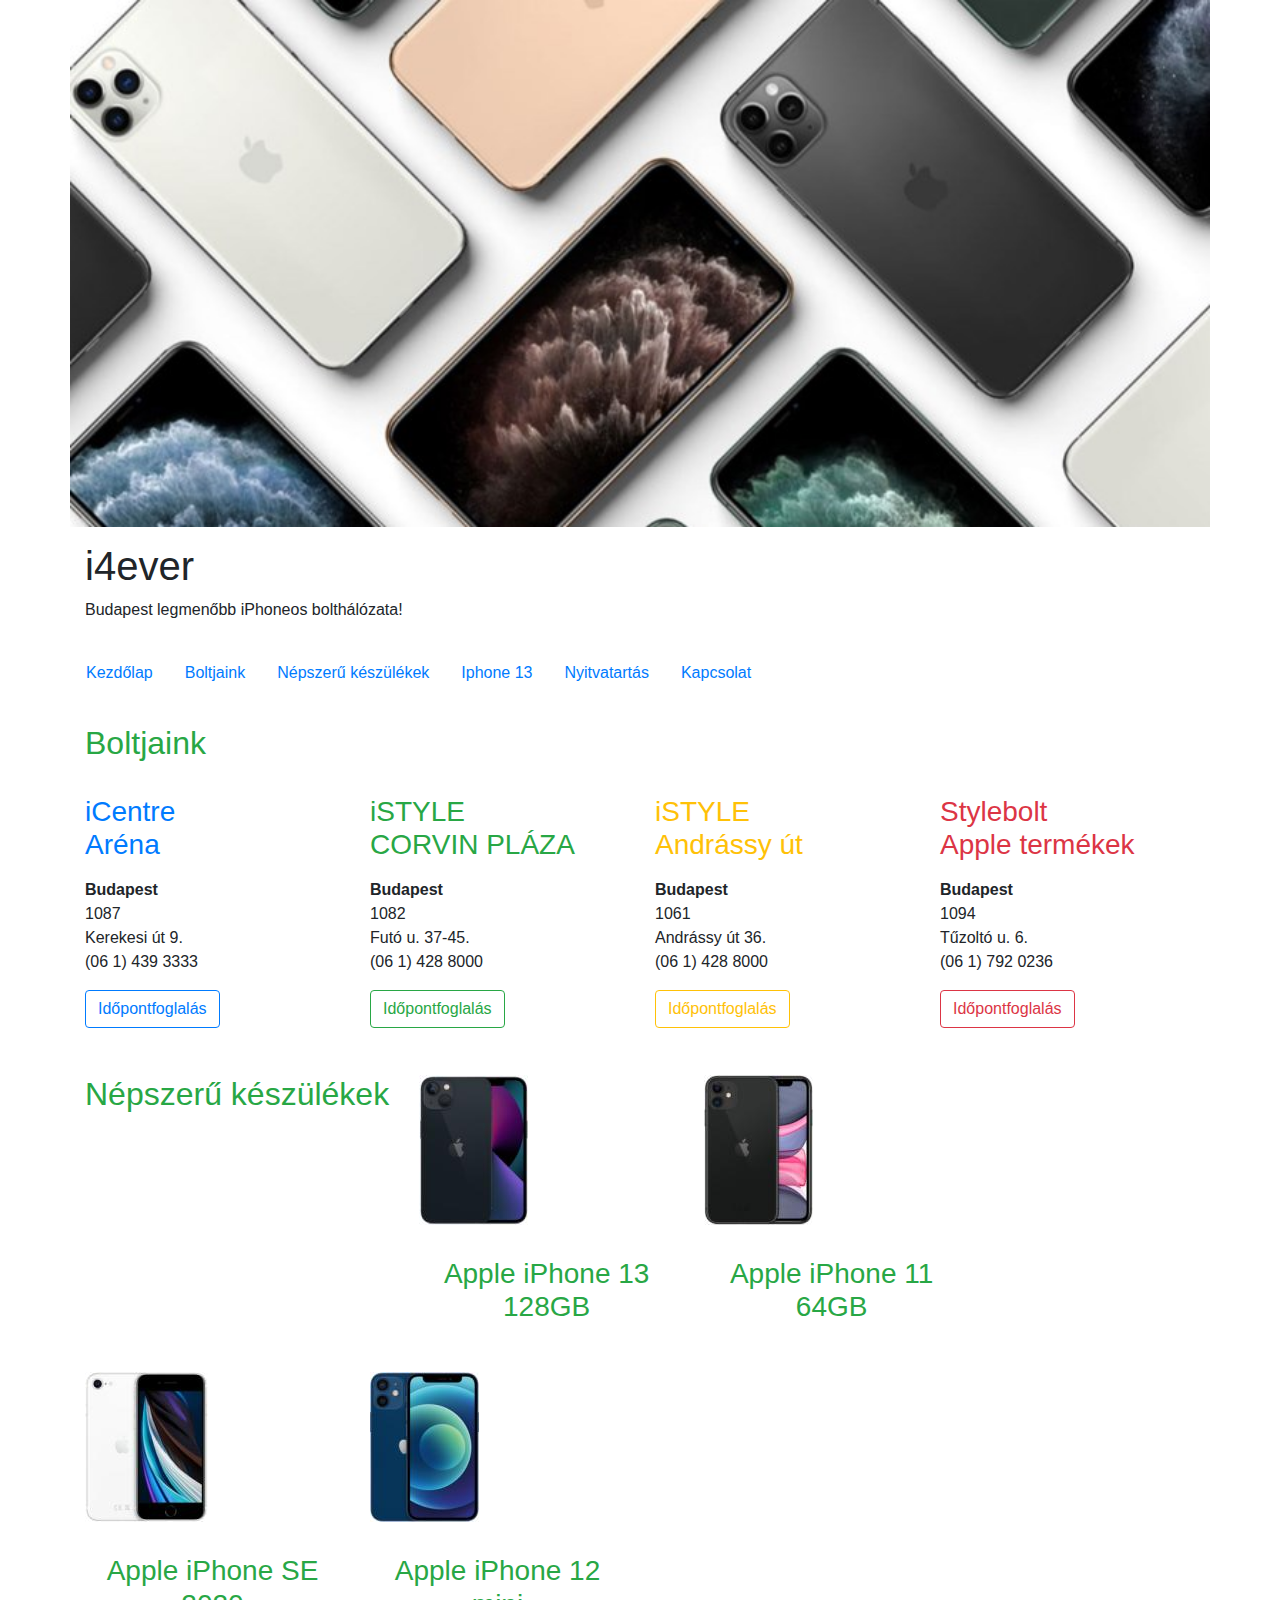
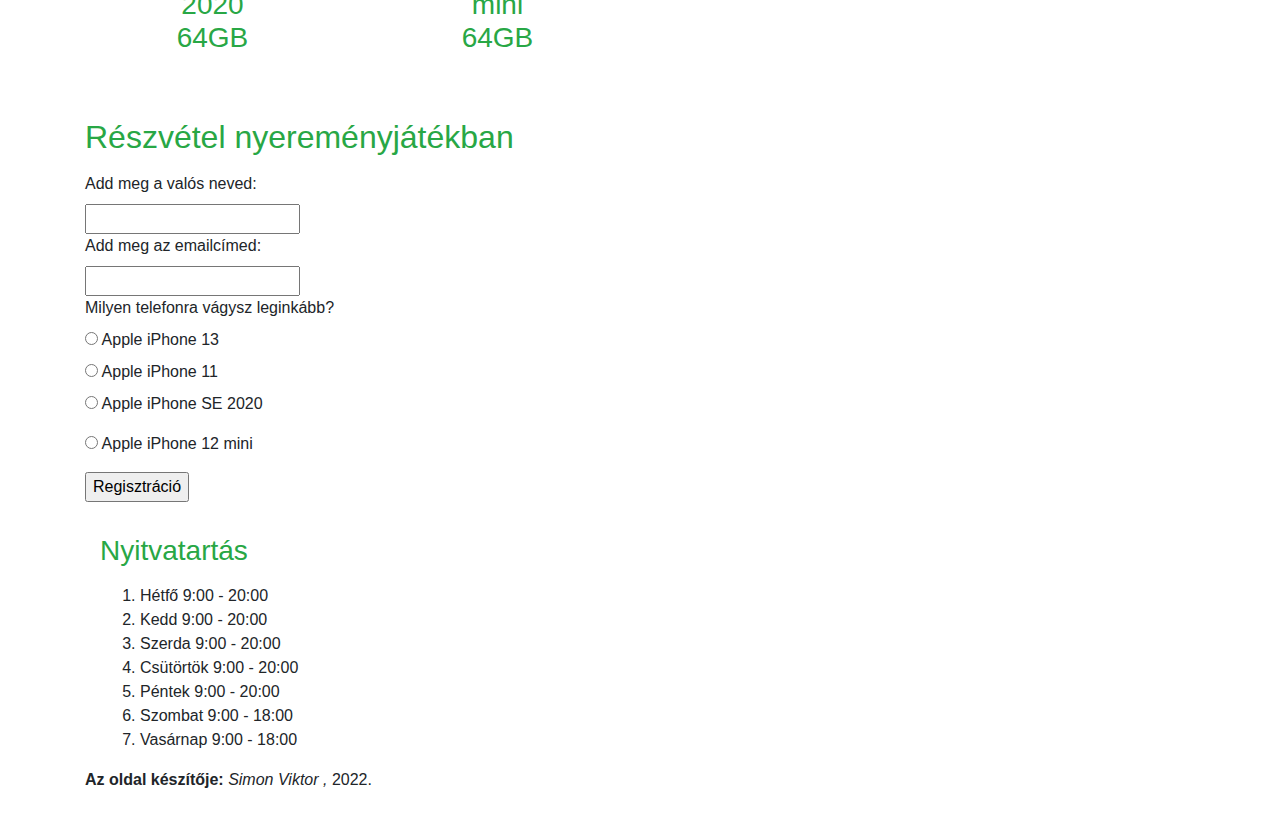
<file: index.html>
<!DOCTYPE html>
<html lang="hu">
<head>
	<meta charset="UTF-8">
	<meta http-equiv="X-UA-Compatible" content="IE=edge">
	<meta name="viewport" content="width=device-width, initial-scale=1.0">
	<title>i4ever | Kezdőlap</title>
	<link rel="stylesheet" href="css/sajat.css">
	<link rel="stylesheet" href="css/bootstrap.min.css">
	<link rel="stylesheet" href="js/bootstrap.min.js">
	<link rel="stylesheet" href="js/jquery.min.js">
	<link rel="stylesheet" href="js/popper.min.js">
</head>
<body>
<header>
	<div class="container" id="kezdolap">
		<div class="row"> 
			<img id="img-fluid" width="100%" src="kepek/fejleckep.jpg" alt="fejleckep.jpg">
		</div>
	</div>
	<section id="kezdolap">
	<div class="container">
		<div class="row">
			<div class="col-sm-12">
				<h1 id="text-success">i4ever</h1>
				<p>Budapest legmenőbb iPhoneos bolthálózata!</p>
			</div>
		</div>
	</div>
	</section>
</header>

<nav>
	<div class="container">
		<div class="row">
			<ul class="nav">
				<li class="nav-item">
					<a class="nav-link" href="#kezdolap">Kezdőlap</a>
				</li>
				<li class="nav-item">
					<a class="nav-link" href="#boltjaink">Boltjaink</a>
				</li>			
				<li class="nav-item">
					<a class="nav-link" href="#nepszeru_keszulekek">Népszerű készülékek</a>
				</li>
				<li class="nav-item">
					<a class="nav-link" href="iphone_13.html" target="_blank">Iphone 13</a>
				</li>
				<li class="nav-item">
					<a class="nav-link" href="#nyitvatartas">Nyitvatartás</a>
				</li>			
				<li class="nav-item">
					<a class="nav-link" href="#kapcsolat">Kapcsolat</a>
				</li>
			</ul>
		</div>
	</div>
</nav>

<section>
<section id="kapcsolat">
<section id="boltjaink">
	<div class="teljes_szeles">
	<div class="container">
		<div class="row">
			<div class="col-sm-12">
				<h2 class="text-success my-3">Boltjaink</h2>
			</div>				
			<div class="col-sm-6 col-md-3">
				<h3 class="text-primary my-3">iCentre<br />Aréna</h3>
				<address>
					<strong>Budapest</strong><br />
					1087<br />
					Kerekesi út 9.<br />
					(06 1) 439 3333<br />
				</address>
				<button type="button" class="btn btn-outline-primary mb-3" id="teljes_szeles">Időpontfoglalás</button>
			</div>	
			<div class="col-sm-6 col-md-3">
				<h3 class="text-success my-3">iSTYLE<br />CORVIN PLÁZA</h3>
				<address>
					<strong>Budapest</strong><br />
					1082<br />
					Futó u. 37-45.<br />
					(06 1) 428 8000<br />
				</address>
				<button type="button" class="btn btn-outline-success mb-3" id="teljes_szeles">Időpontfoglalás</button>
			</div>		
			<div class="col-sm-6 col-md-3">
				<h3 class="text-warning my-3">iSTYLE<br />Andrássy út</h3>
				<address>
					<strong>Budapest</strong><br />
					1061<br />
					 Andrássy út 36.<br />
					(06 1) 428 8000<br />
				</address>
				<button type="button" class="btn btn-outline-warning mb-3" id="teljes_szeles">Időpontfoglalás</button>
			</div>
			<div class="col-sm-6 col-md-3">
				<h3 class="text-danger my-3">Stylebolt<br />Apple termékek</h3>
				<address>
					<strong>Budapest</strong><br />
					1094<br />
					Tűzoltó u. 6.<br />
					 (06 1) 792 0236<br />
				</address>
				<button type="button" class="btn btn-outline-danger mb-3" id="teljes_szeles">Időpontfoglalás</button>
			</div>	
		</div>
	</div>
	</div>
</section>
</section>
</section>

<section>
	<div class="container">
		<div class="row">
			<section id="nepszeru_keszulekek">
			<div class="col-sm-12">
				<h2 class="text-success my-3">Népszerű készülékek</h2>
			</div>
			</section>			
			<div class="col-sm-3 mb-3">
				<figure>
					<img src="./kepek/001_apple-iphone-13-128gb.jpg" class="img-fluid my-3">
					<figcaption><h3 class="text-success text-center my-3">Apple iPhone 13<br />128GB</h3></figcaption>
				</figure>
			</div>
			<div class="col-sm-3 mb-3">
				<figure>
					<img src="./kepek/002_apple-iphone-11-64gb.jpg" class="img-fluid my-3">
					<figcaption><h3 class="text-success text-center my-3">Apple iPhone 11<br />64GB</h3></figcaption>
				</figure>
			</div>
			<div class="col-sm-3 mb-3">
				<figure>
					<img src="./kepek/003_apple-iphone-se-2020-64gb.jpg" class="img-fluid my-3">
					<figcaption><h3 class="text-success text-center my-3">Apple iPhone SE 2020<br />64GB</h3></figcaption>
				</figure>
			</div>
			<div class="col-sm-3 mb-3">
				<figure>
					<img src="./kepek/004_apple-iphone-12-mini-64gb.jpg" class="img-fluid my-3">
					<figcaption><h3 class="text-success text-center my-3">Apple iPhone 12 mini<br />64GB</h3></figcaption>
				</figure>
			</div>
		</div>
	</div>
</section>

<section>
	<div class="container">
		<div class="row">
			<div class="col-sm-12">
				<h2 class="text-success my-3">Részvétel nyereményjátékban</h2>
				<label for="emailcim">Add meg a valós neved:</label><br />
				<input type="email" id="emailcim" name="emailcim"><br />
				<label for="neved">Add meg az emailcímed:</label><br />
				<input type="email" id="neved" name="neved"><br />
				<label for="tipus">Milyen telefonra vágysz leginkább?</label><br />
				<label>
					<input type="radio" name="hirlevel" value="apple_iphone_13">
					Apple iPhone 13
				</label><br />
				<label>
					<input type="radio" name="hirlevel" value="apple_iphone_11">
					Apple iPhone 11
				</label><br />
				<label class="mb-3">
					<input  type="radio" name="hirlevel" value="apple_iphone_se_2020">
					Apple iPhone SE 2020
				</label><br />
				<label class="mb-3">
					<input  type="radio" name="hirlevel" value="apple_iphone_12_mini">
					Apple iPhone 12 mini
				</label><br />				
				<input class="mb-3" type="submit" class="mb-3" value="Regisztráció">
			</div>
		</div>
	</div>
</section>
<section id="nyitvatartas">
	<div class="container">
		<div class="col-sm-12">
			<h3 class="text-success my-3">Nyitvatartás</h3>
			<ol>
				<li>Hétfő 9:00 - 20:00</li>
				<li>Kedd 9:00 - 20:00</li>
				<li>Szerda 9:00 - 20:00</li>
				<li>Csütörtök 9:00 - 20:00</li>
				<li>Péntek 9:00 - 20:00</li>
				<li>Szombat 9:00 - 18:00</li>
				<li>Vasárnap 9:00 - 18:00</li>
			</ol>				
		</div>
	</div>
</section>

<footer>
	<div class="container">
		<div class="row">
			<div class="col-sm-12">
				<p><b>Az oldal készítője: </b><i>Simon Viktor ,</i> 2022.</p>
			</div>
		</div>
	</div>
</footer>
</body>
</html>
</file>
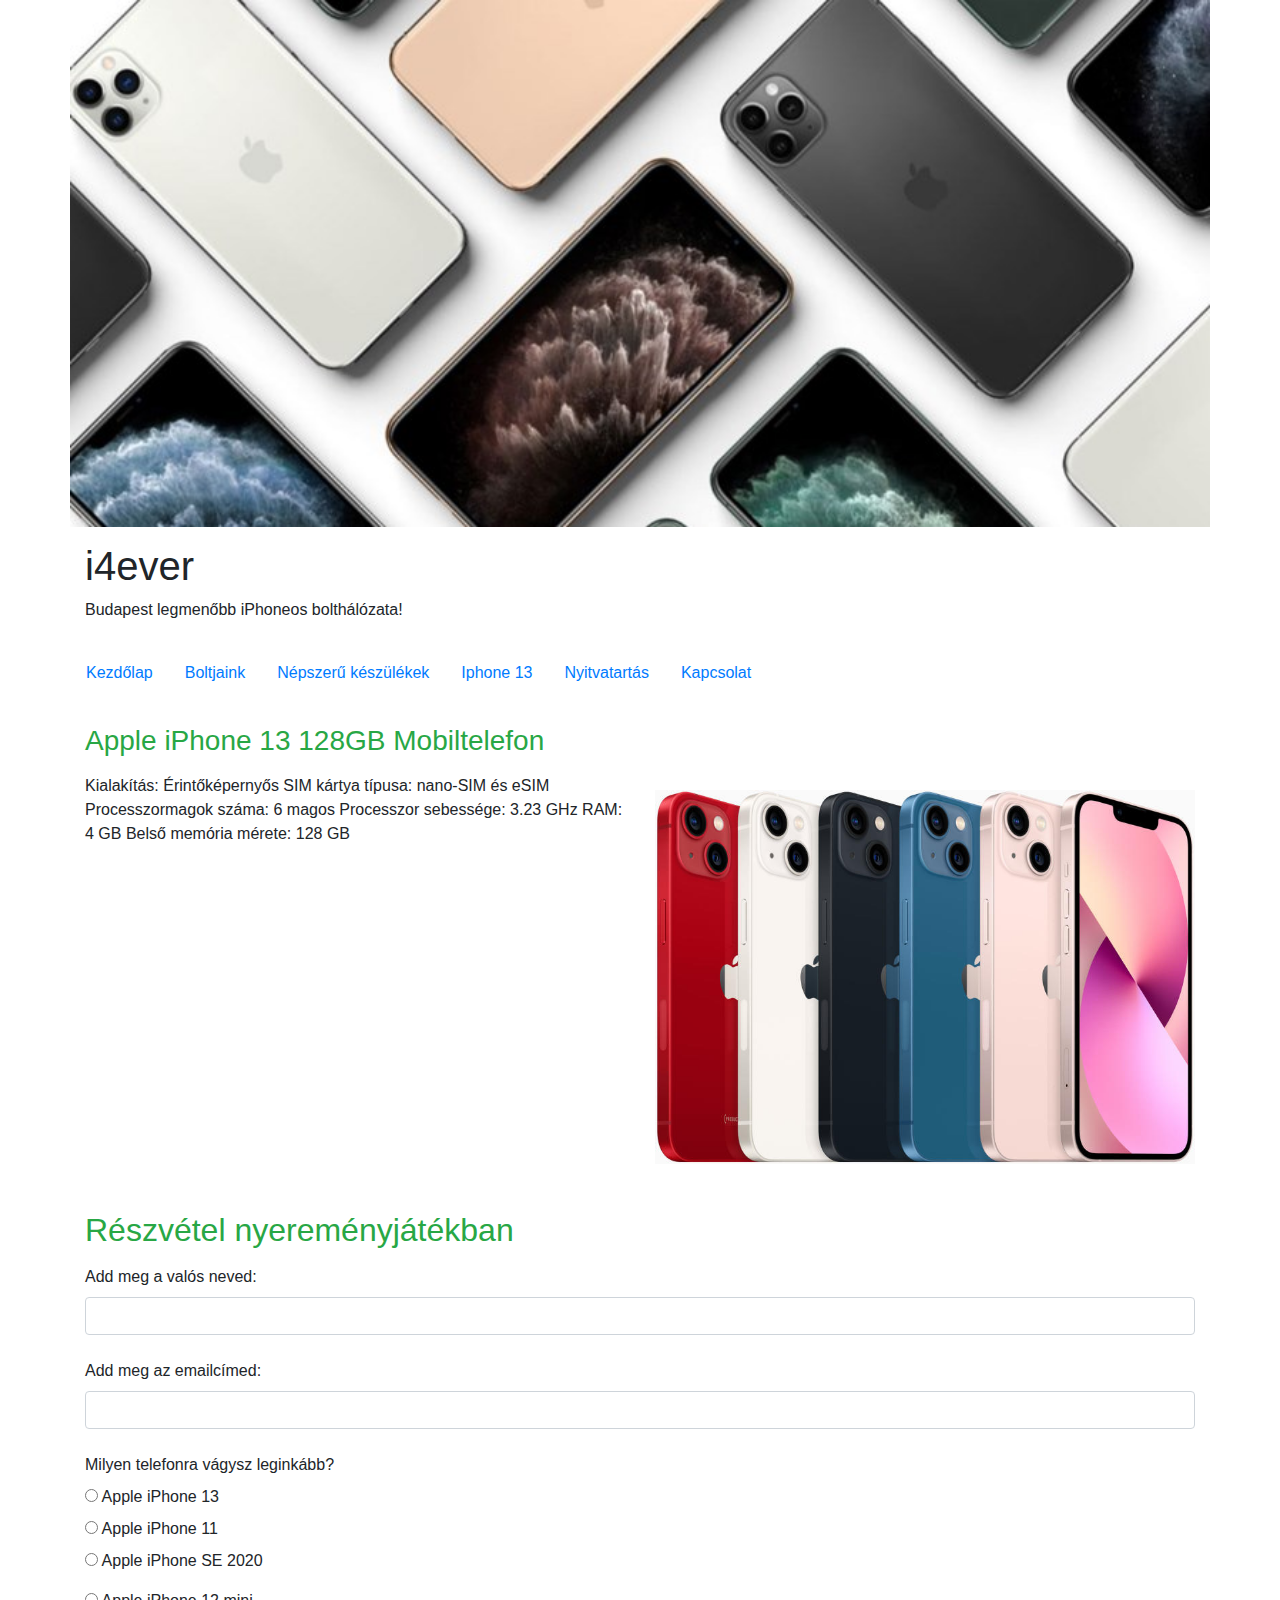
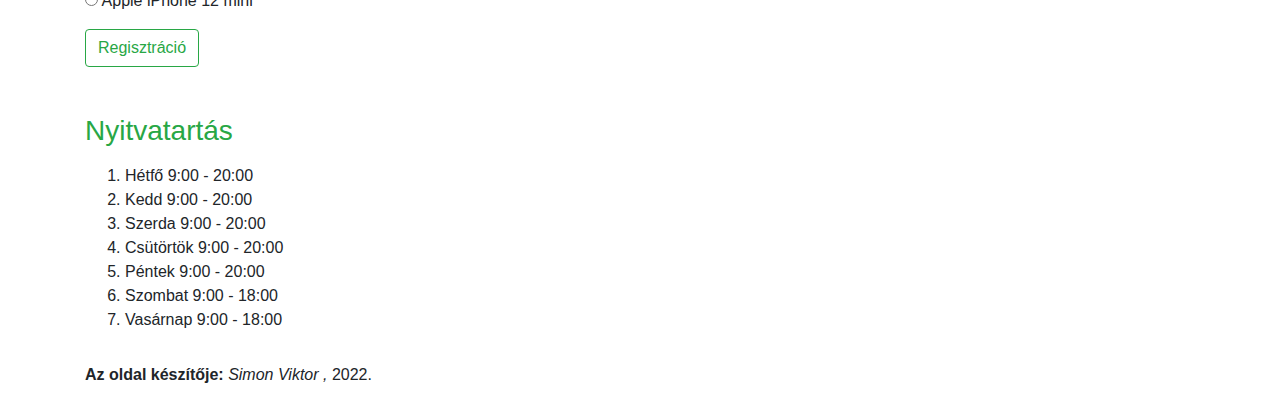
<file: iphone_13.html>
<!DOCTYPE html>
<html lang="hu">
<head>
	<meta charset="UTF-8">
	<meta http-equiv="X-UA-Compatible" content="IE=edge">
	<meta name="viewport" content="width=device-width, initial-scale=1.0">
	<title>i4ever | iPhone13</title>
	<link rel="stylesheet" href="css/sajat.css">
	<link rel="stylesheet" href="css/bootstrap.min.css">
	<link rel="stylesheet" href="js/bootstrap.min.js">
	<link rel="stylesheet" href="js/jquery.min.js">
	<link rel="stylesheet" href="js/popper.min.js">
</head>
<body>
<header>
	<div class="container" id="kezdolap">
		<div class="row"> 
			<img id="img-fluid"  width="100%" src="kepek/fejleckep.jpg" alt="fejleckep.jpg">
		</div>
	</div>
	<div class="container">
		<div class="row">
			<div class="col-sm-12">
				<h1 id="text-success">i4ever</h1>
				<p>Budapest legmenőbb iPhoneos bolthálózata!</p>
			</div>
		</div>
	</div>
</header>

<nav>
	<div class="container">
		<div class="row">
			<ul class="nav">
				<li class="nav-item">
					<a class="nav-link" href="index.html">Kezdőlap</a>
				</li>
				<li class="nav-item">
					<a class="nav-link" href="index.html">Boltjaink</a>
				</li>			
				<li class="nav-item">
					<a class="nav-link" href="index.html">Népszerű készülékek</a>
				</li>
				<li class="nav-item">
					<a class="nav-link" href="iphone_13.html" target="_blank">Iphone 13</a>
				</li>
				<li class="nav-item">
					<a class="nav-link" href="index.html">Nyitvatartás</a>
				</li>			
				<li class="nav-item">
					<a class="nav-link" href="index.html">Kapcsolat</a>
				</li>
			</ul>
		</div>
	</div>
</nav>

<section>
	<div class="container">
		<div class="row">
			<div class="col-sm-12">
				<h3 class="text-success my-3">Apple iPhone 13 128GB Mobiltelefon</h3>
			</div>			
			<div class="col-sm-6">
				Kialakítás:
				Érintőképernyős
				SIM kártya típusa:
				nano-SIM és eSIM
				Processzormagok száma:
				6 magos
				Processzor sebessége:
				3.23 GHz
				RAM:
				4 GB
				Belső memória mérete:
				128 GB
			</div>	
			<div class="col-sm-6">
				<img src="./kepek/legujabb_apple-iphone-13-128gb.jpg" class="img-fluid my-3" style="width: 100%">
			</div>			
		</div>
	</div>
</section>

<section>
	<div class="container">
		<div class="row">
			<div class="col-sm-12">
				<h2 class="text-success my-3">Részvétel nyereményjátékban</h2>
				<label for="emailcim">Add meg a valós neved:</label><br />
				<input class="form-control" type="email" id="emailcim" name="emailcim"><br />
				<label for="neved">Add meg az emailcímed:</label><br />
				<input class="form-control" type="email" id="neved" name="neved"><br />
				<label for="tipus">Milyen telefonra vágysz leginkább?</label><br />
				<label>
					<input class="'form-check-label" type="radio" name="hirlevel" value="apple_iphone_13">
					Apple iPhone 13
				</label><br />
				<label>
					<input class="'form-check-label" type="radio" name="hirlevel" value="apple_iphone_11">
					Apple iPhone 11
				</label><br />
				<label class="mb-3">
					<input class="'form-check-label" type="radio" name="hirlevel" value="apple_iphone_se_2020">
					Apple iPhone SE 2020
				</label><br />
				<label class="mb-3">
					<input class="'form-check-label" type="radio" name="hirlevel" value="apple_iphone_12_mini">
					Apple iPhone 12 mini
				</label><br />				
				<input class="btn btn-outline-success mb-3" type="submit" class="mb-3" value="Regisztráció">
			</div>	
		</div>
	</div>
</section>

<section>
	<div class="container">
		<div class="row">			
			<div class="col-sm-12">
				<h3 class="text-success my-3">Nyitvatartás</h3>
				<ol>
					<li>Hétfő 9:00 - 20:00</li>
					<li>Kedd 9:00 - 20:00</li>
					<li>Szerda 9:00 - 20:00</li>
					<li>Csütörtök 9:00 - 20:00</li>
					<li>Péntek 9:00 - 20:00</li>
					<li>Szombat 9:00 - 18:00</li>
					<li>Vasárnap 9:00 - 18:00</li>
				</ol>					
			</div>		
		</div>
	</div>
</section>

<footer>
	<div class="container">
		<div class="row">
			<div class="col-sm-12">
				<p><b>Az oldal készítője: </b><i>Simon Viktor ,</i> 2022.</p>
			</div>
		</div>
	</div>
</footer>
</body>
</html>
</file>
<file: css/sajat.css>
html {
    overflow: -moz-scrollbars-vertical; 
    overflow-y: scroll;
}

.row, .jumbotron{
	background-color: rgba(255,255,255,0.6);			
	margin-bottom: 15px;
	border-radius: 0px;
}

.teljes_szeles{
width: 100%;
size: 100%;
}
</file>
